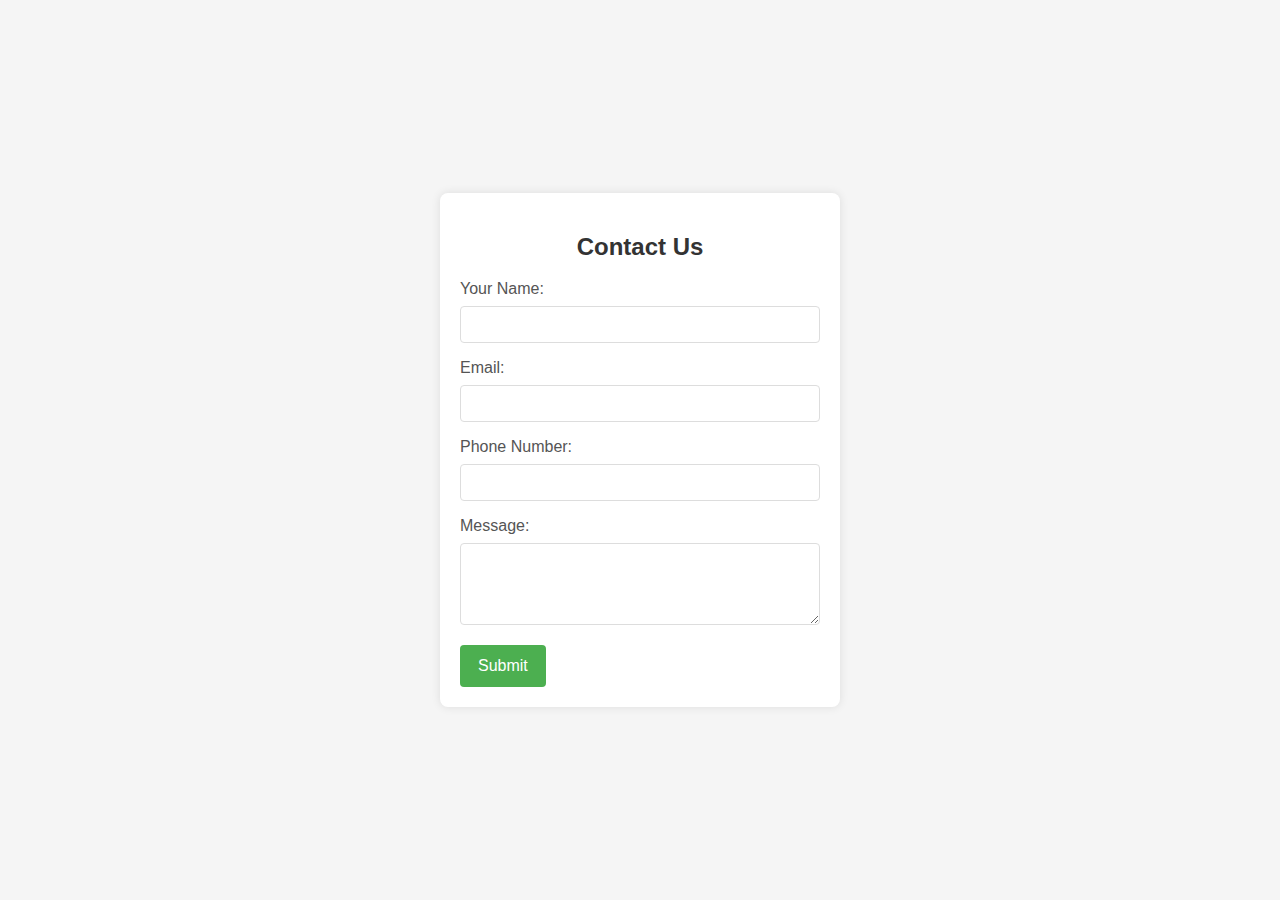
<file: Contact.html>
<!DOCTYPE html>
<html lang="en">
<head>
    <meta charset="UTF-8">
    <meta name="viewport" content="width=device-width, initial-scale=1.0">
    <title>Contact Us</title>
    <style>
        body {
            font-family: 'Segoe UI', Tahoma, Geneva, Verdana, sans-serif;
            background-color: #f5f5f5;
            margin: 0;
            padding: 0;
            display: flex;
            justify-content: center;
            align-items: center;
            height: 100vh;
        }

        form {
            background-color: #ffffff;
            border-radius: 8px;
            box-shadow: 0 0 10px rgba(0, 0, 0, 0.1);
            padding: 20px;
            max-width: 400px;
            width: 100%;
            box-sizing: border-box;
        }

        h2 {
            color: #333333;
            text-align: center;
        }

        label {
            display: block;
            margin-bottom: 8px;
            color: #555555;
        }

        input,
        textarea {
            width: 100%;
            padding: 10px;
            margin-bottom: 16px;
            box-sizing: border-box;
            border: 1px solid #dddddd;
            border-radius: 4px;
        }

        button {
            background-color: #4caf50;
            color: white;
            padding: 12px 18px;
            border: none;
            border-radius: 4px;
            cursor: pointer;
            font-size: 16px;
            transition: background-color 0.3s ease;
        }

        button:hover {
            background-color: #45a049;
        }
    </style>
</head>
<body>

    <form action="#" method="post">
        <h2>Contact Us</h2>

        <label for="name">Your Name:</label>
        <input type="text" id="name" name="name" required>

        <label for="email">Email:</label>
        <input type="email" id="email" name="email" required>

        <label for="phone">Phone Number:</label>
        <input type="tel" id="phone" name="phone">

        <label for="message">Message:</label>
        <textarea id="message" name="message" rows="4" required></textarea>

        <button type="submit">Submit</button>
    </form>

</body>
</html>
</file>
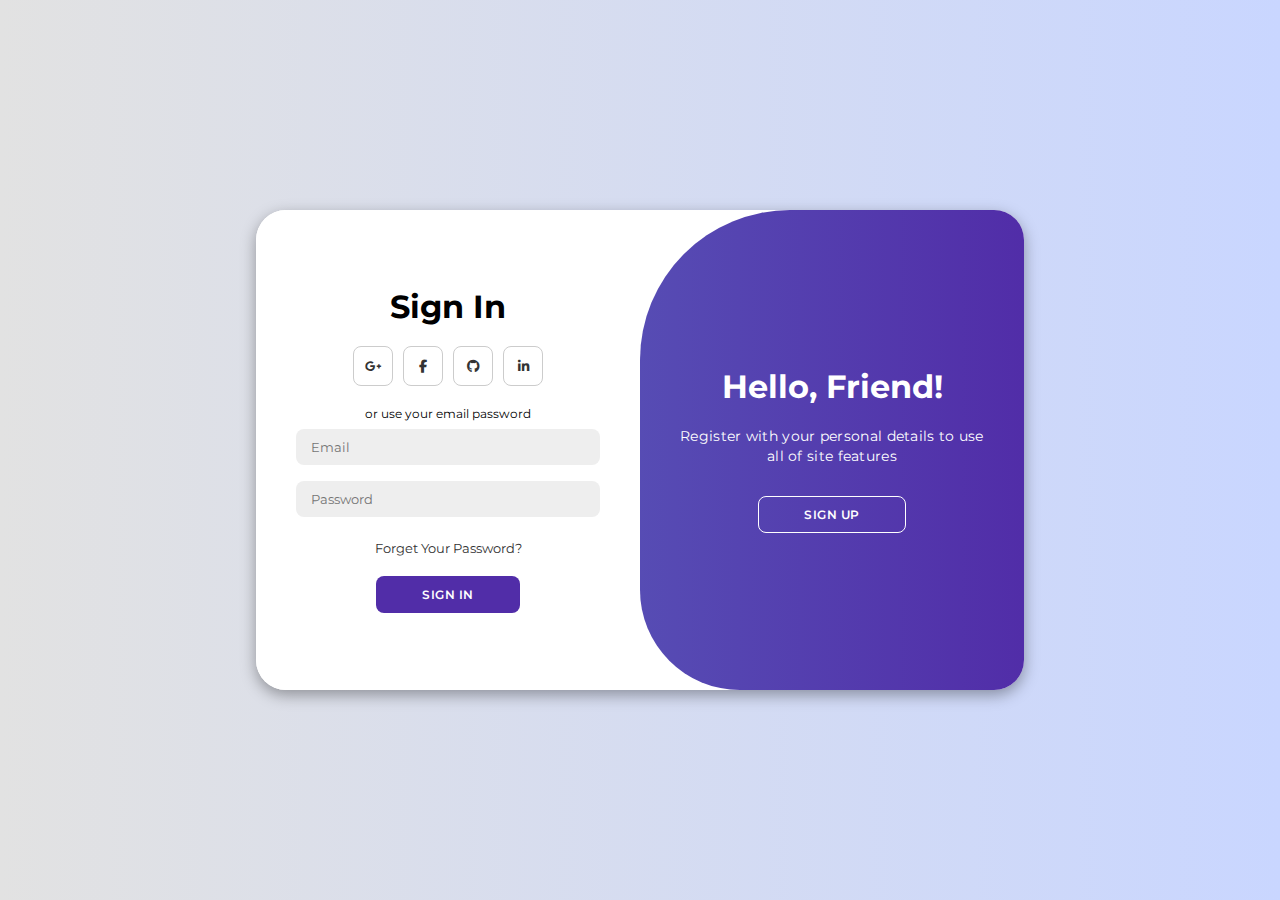
<file: login.html>
<!DOCTYPE html>
<html lang="en">

<head>
    <meta charset="UTF-8">
    <meta name="viewport" content="width=device-width, initial-scale=1.0">
    <link rel="stylesheet" href="https://cdnjs.cloudflare.com/ajax/libs/font-awesome/6.4.2/css/all.min.css">
    <link rel="stylesheet" href="login.css">
    <title>Modern Login Page | AsmrProg</title>
 
</head>

<body>

    <div class="container" id="container">
        <div class="form-container sign-up">
            <form>
                <h1>Create Account</h1>
                <div class="social-icons">
                    <a href="#" class="icon"><i class="fa-brands fa-google-plus-g"></i></a>
                    <a href="#" class="icon"><i class="fa-brands fa-facebook-f"></i></a>
                    <a href="#" class="icon"><i class="fa-brands fa-github"></i></a>
                    <a href="#" class="icon"><i class="fa-brands fa-linkedin-in"></i></a>
                </div>
                <span>or use your email for registeration</span>
                <input type="text" placeholder="Name">
                <input type="email" placeholder="Email">
                <input type="password" placeholder="Password">
                <button>Sign Up</button>
            </form>
        </div>
        <div class="form-container sign-in">
            <form>
                <h1>Sign In</h1>
                <div class="social-icons">
                    <a href="#" class="icon"><i class="fa-brands fa-google-plus-g"></i></a>
                    <a href="#" class="icon"><i class="fa-brands fa-facebook-f"></i></a>
                    <a href="#" class="icon"><i class="fa-brands fa-github"></i></a>
                    <a href="#" class="icon"><i class="fa-brands fa-linkedin-in"></i></a>
                </div>
                <span>or use your email password</span>
                <input type="email" placeholder="Email">
                <input type="password" placeholder="Password">
                <a href="#">Forget Your Password?</a>
                <button>Sign In</button>
            </form>
        </div>
        <div class="toggle-container">
            <div class="toggle">
                <div class="toggle-panel toggle-left">
                    <h1>Welcome Back!</h1>
                    <p>Enter your personal details to use all of site features</p>
                    <button class="hidden" id="login">Sign In</button>
                </div>
                <div class="toggle-panel toggle-right">
                    <h1>Hello, Friend!</h1>
                    <p>Register with your personal details to use all of site features</p>
                    <button class="hidden" id="register">Sign Up</button>
                </div>
            </div>
        </div>
    </div>

    <script src="login.js"></script>
</body>

</html>
</file>
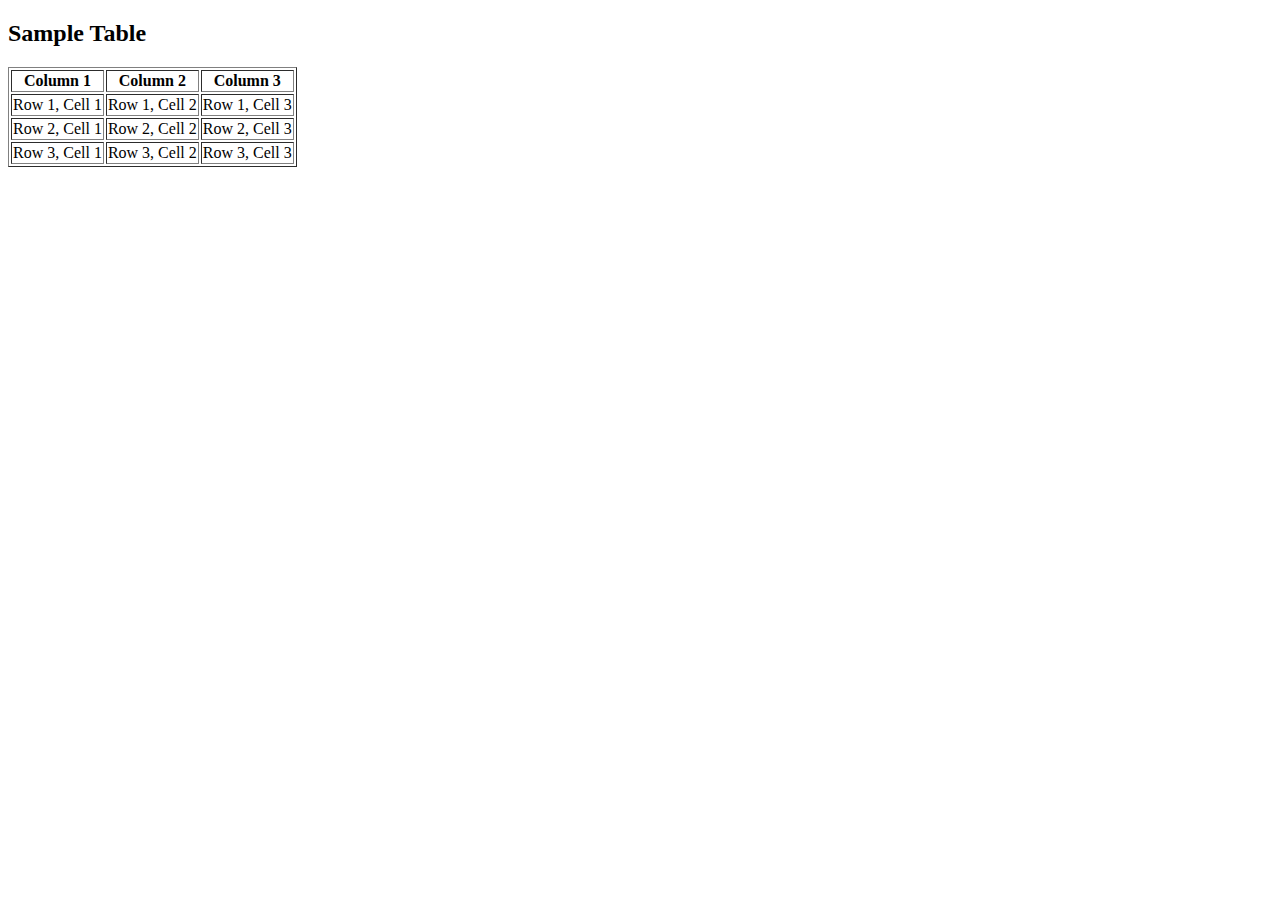
<file: table.html>
<!DOCTYPE html>
<html lang="en">
<head>
    <meta charset="UTF-8">
    <meta name="viewport" content="width=device-width, initial-scale=1.0">
    <title>HTML Table Example</title>
</head>
<body>

<h2>Sample Table</h2>

<table border="1">
    <tr>
        <th>Column 1</th>
        <th>Column 2</th>
        <th>Column 3</th>
    </tr>
    <tr>
        <td>Row 1, Cell 1</td>
        <td>Row 1, Cell 2</td>
        <td>Row 1, Cell 3</td>
    </tr>
    <tr>
        <td>Row 2, Cell 1</td>
        <td>Row 2, Cell 2</td>
        <td>Row 2, Cell 3</td>
    </tr>
    <tr>
        <td>Row 3, Cell 1</td>
        <td>Row 3, Cell 2</td>
        <td>Row 3, Cell 3</td>
    </tr>
</table>

</body>
</html>
</file>
<file: login.css>
@import url('https://fonts.googleapis.com/css2?family=Montserrat:wght@300;400;500;600;700&display=swap');

*{
    margin: 0;
    padding: 0;
    box-sizing: border-box;
    font-family: 'Montserrat', sans-serif;
}

body{
    background-color: #c9d6ff;
    background: linear-gradient(to right, #e2e2e2, #c9d6ff);
    display: flex;
    align-items: center;
    justify-content: center;
    flex-direction: column;
    height: 100vh;
}

.container{
    background-color: #fff;
    border-radius: 30px;
    box-shadow: 0 5px 15px rgba(0, 0, 0, 0.35);
    position: relative;
    overflow: hidden;
    width: 768px;
    max-width: 100%;
    min-height: 480px;
}

.container p{
    font-size: 14px;
    line-height: 20px;
    letter-spacing: 0.3px;
    margin: 20px 0;
}

.container span{
    font-size: 12px;
}

.container a{
    color: #333;
    font-size: 13px;
    text-decoration: none;
    margin: 15px 0 10px;
}

.container button{
    background-color: #512da8;
    color: #fff;
    font-size: 12px;
    padding: 10px 45px;
    border: 1px solid transparent;
    border-radius: 8px;
    font-weight: 600;
    letter-spacing: 0.5px;
    text-transform: uppercase;
    margin-top: 10px;
    cursor: pointer;
}

.container button.hidden{
    background-color: transparent;
    border-color: #fff;
}

.container form{
    background-color: #fff;
    display: flex;
    align-items: center;
    justify-content: center;
    flex-direction: column;
    padding: 0 40px;
    height: 100%;
}

.container input{
    background-color: #eee;
    border: none;
    margin: 8px 0;
    padding: 10px 15px;
    font-size: 13px;
    border-radius: 8px;
    width: 100%;
    outline: none;
}

.form-container{
    position: absolute;
    top: 0;
    height: 100%;
    transition: all 0.6s ease-in-out;
}

.sign-in{
    left: 0;
    width: 50%;
    z-index: 2;
}

.container.active .sign-in{
    transform: translateX(100%);
}

.sign-up{
    left: 0;
    width: 50%;
    opacity: 0;
    z-index: 1;
}

.container.active .sign-up{
    transform: translateX(100%);
    opacity: 1;
    z-index: 5;
    animation: move 0.6s;
}

@keyframes move{
    0%, 49.99%{
        opacity: 0;
        z-index: 1;
    }
    50%, 100%{
        opacity: 1;
        z-index: 5;
    }
}

.social-icons{
    margin: 20px 0;
}

.social-icons a{
    border: 1px solid #ccc;
    border-radius: 20%;
    display: inline-flex;
    justify-content: center;
    align-items: center;
    margin: 0 3px;
    width: 40px;
    height: 40px;
}

.toggle-container{
    position: absolute;
    top: 0;
    left: 50%;
    width: 50%;
    height: 100%;
    overflow: hidden;
    transition: all 0.6s ease-in-out;
    border-radius: 150px 0 0 100px;
    z-index: 1000;
}

.container.active .toggle-container{
    transform: translateX(-100%);
    border-radius: 0 150px 100px 0;
}

.toggle{
    background-color: #512da8;
    height: 100%;
    background: linear-gradient(to right, #5c6bc0, #512da8);
    color: #fff;
    position: relative;
    left: -100%;
    height: 100%;
    width: 200%;
    transform: translateX(0);
    transition: all 0.6s ease-in-out;
}

.container.active .toggle{
    transform: translateX(50%);
}

.toggle-panel{
    position: absolute;
    width: 50%;
    height: 100%;
    display: flex;
    align-items: center;
    justify-content: center;
    flex-direction: column;
    padding: 0 30px;
    text-align: center;
    top: 0;
    transform: translateX(0);
    transition: all 0.6s ease-in-out;
}

.toggle-left{
    transform: translateX(-200%);
}

.container.active .toggle-left{
    transform: translateX(0);
}

.toggle-right{
    right: 0;
    transform: translateX(0);
}

.container.active .toggle-right{
    transform: translateX(200%);
}
</file>
